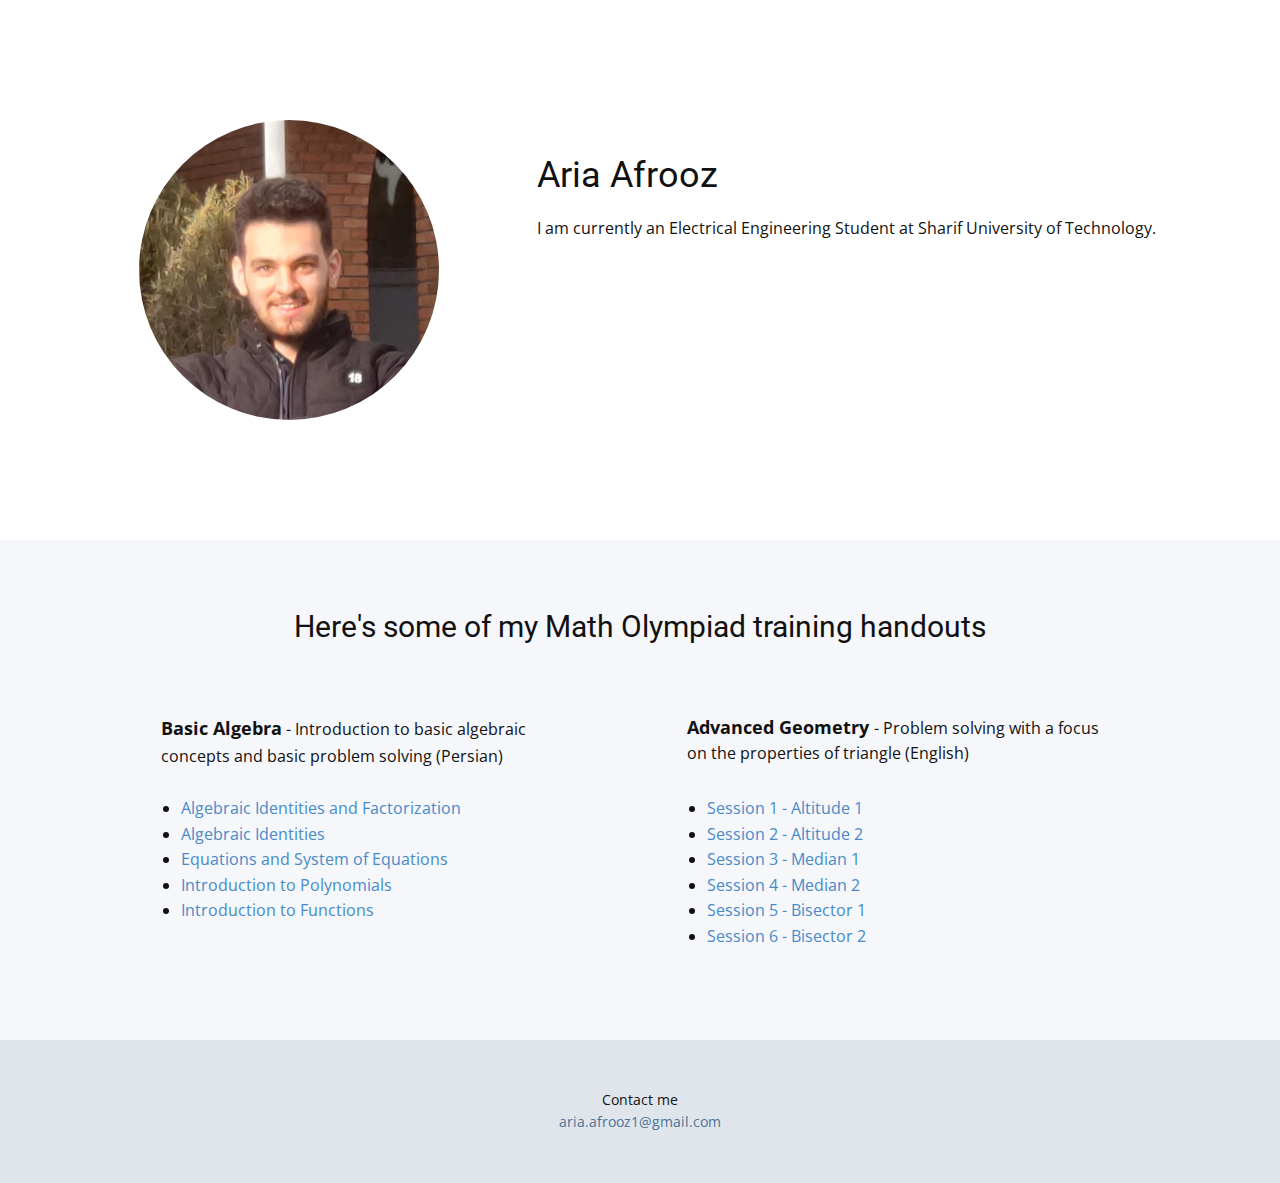
<file: index.html>
<!DOCTYPE html>
<html style="font-size: 16px;">
  <head>
    <meta name="viewport" content="width=device-width, initial-scale=1.0">
    <meta charset="utf-8">
    <meta name="keywords" content="Aria Afrooz">
    <meta name="description" content="">
    <meta name="page_type" content="np-template-header-footer-from-plugin">
    <title>Aria Afrooz</title>
	<link rel="icon" href="A.png">
    <link rel="stylesheet" href="nicepage.css" media="screen">
<link rel="stylesheet" href="Home.css" media="screen">
    <script class="u-script" type="text/javascript" src="jquery-1.9.1.min.js" defer=""></script>
    <script class="u-script" type="text/javascript" src="nicepage.js" defer=""></script>
    <meta name="generator" content="Nicepage 3.25.1, nicepage.com">
    <link id="u-theme-google-font" rel="stylesheet" href="https://fonts.googleapis.com/css?family=Roboto:100,100i,300,300i,400,400i,500,500i,700,700i,900,900i|Open+Sans:300,300i,400,400i,600,600i,700,700i,800,800i">
    
    
    
    <script type="application/ld+json">{
		"@context": "http://schema.org",
		"@type": "Organization",
		"name": ""
}</script>
    <meta name="theme-color" content="#478ac9">
    <meta property="og:title" content="Home">
    <meta property="og:type" content="website">
  </head>
  <body data-home-page="https://website711550.nicepage.io/Home.html?version=589e84b7-9093-48eb-ab30-612ad6ef68a4" data-home-page-title="Home" class="u-body">
    <section class="u-clearfix u-section-1" id="sec-c721">
      <div class="u-clearfix u-sheet u-sheet-1">
        <div class="u-clearfix u-expanded-width u-gutter-0 u-layout-wrap u-layout-wrap-1">
          <div class="u-layout">
            <div class="u-layout-row">
              <div class="u-align-center u-container-style u-layout-cell u-left-cell u-size-23 u-layout-cell-1">
                <div class="u-container-layout u-valign-middle u-container-layout-1">
                  <div alt="" class="u-image u-image-circle u-image-1" src="" data-image-width="1079" data-image-height="1080"></div>
                </div>
              </div>
              <div class="u-align-left u-container-style u-layout-cell u-right-cell u-size-37 u-layout-cell-2">
                <div class="u-container-layout u-valign-top-xs u-container-layout-2">
                  <h2 class="u-text u-text-default u-text-1">Aria Afrooz</h2>
                  <p class="u-text u-text-2">I am currently an Electrical Engineering Student at Sharif University of Technology.</p>
                </div>
              </div>
            </div>
          </div>
        </div>
      </div>
    </section>
    <section class="u-clearfix u-palette-5-light-3 u-section-2" id="sec-ec61">
      <div class="u-clearfix u-sheet u-sheet-1">
        <h3 class="u-align-center u-text u-text-default u-text-1">Here's some of my Math Olympiad training handouts</h3>
        <p class="u-align-left u-text u-text-2">
          <span style="font-size: 1rem;">
            <span style="font-weight: 700; font-size: 1.125rem;">Basic Algebra</span>
          </span>
          <span style="font-size: 1.25rem;">
            <span style="font-weight: 700;">
              <span style="font-weight: 400;"></span>
            </span>
          </span> -&nbsp;​​Introduction to basic algebraic concepts and basic problem solving (Persian)
        </p>
        <p class="u-align-left u-text u-text-3">
          <span style="font-size: 1.125rem;">
            <span style="font-weight: 700;">Advanced Geometry</span>
          </span> - ​Problem solving with a focus on the properties of triangle (English) 
        </p>
        <ul class="u-align-left u-text u-text-4">
          <li>
            <a href="Algebraic Identities and Factorization.pdf" class="u-active-none u-border-none u-btn u-button-link u-button-style u-hover-none u-none u-text-palette-1-base u-btn-1" target="_blank">Algebraic Identities and Factorization</a>
          </li>
          <li>
            <a href="Algebraic Identities.pdf" class="u-active-none u-border-none u-btn u-button-link u-button-style u-hover-none u-none u-text-palette-1-base u-btn-2">Algebraic Identities</a>
          </li>
          <li>
            <a href="Equations and System of ​​Equations.pdf" class="u-active-none u-border-none u-btn u-button-link u-button-style u-hover-none u-none u-text-palette-1-base u-btn-3">Equations and System of ​​Equations</a>
          </li>
          <li>
            <a href="Introduction to Polynomials.pdf" class="u-active-none u-border-none u-btn u-button-link u-button-style u-hover-none u-none u-text-palette-1-base u-btn-4">Introduction to Polynomials</a>
          </li>
          <li>
            <a href="Introduction to Functions.pdf" class="u-active-none u-border-none u-btn u-button-link u-button-style u-hover-none u-none u-text-palette-1-base u-btn-5">Introduction to Functions</a>
          </li>
        </ul>
        <ul class="u-align-left u-text u-text-5">
          <li>
            <a href="Session 1.pdf" class="u-active-none u-border-none u-btn u-button-link u-button-style u-hover-none u-none u-text-palette-1-base u-btn-6"> Session 1 - Altitude 1</a>
          </li>
          <li>
            <a href="Session 2.pdf" class="u-active-none u-border-none u-btn u-button-link u-button-style u-hover-none u-none u-text-palette-1-base u-btn-7">Session 2 - Altitude 2</a>
          </li>
          <li>
            <a href="Session 3.pdf" class="u-active-none u-border-none u-btn u-button-link u-button-style u-hover-none u-none u-text-palette-1-base u-btn-8">Session 3 - Median 1</a>
          </li>
          <li>
            <a href="Session 4.pdf" class="u-active-none u-border-none u-btn u-button-link u-button-style u-hover-none u-none u-text-palette-1-base u-btn-9">Session 4 - Median 2</a>
          </li>
          <li>
            <a href="Session 5.pdf" class="u-active-none u-border-none u-btn u-button-link u-button-style u-hover-none u-none u-text-palette-1-base u-btn-10">Session 5 - Bisector 1</a>
          </li>
          <li>
            <a href="Session 6.pdf" class="u-active-none u-border-none u-btn u-button-link u-button-style u-hover-none u-none u-text-palette-1-base u-btn-11">Session 6 - Bisector 2</a>
          </li>
        </ul>
      </div>
    </section>
    
    
    <footer class="u-align-center u-clearfix u-footer u-palette-5-light-2 u-footer" id="sec-8ed9"><div class="u-clearfix u-sheet u-sheet-1">
        <p class="u-small-text u-text u-text-variant u-text-1">Contact me<br>
          <a class="u-active-none u-border-none u-btn u-button-link u-button-style u-hover-none u-none u-text-palette-1-dark-1 u-btn-1" href="mailto:aria.afrooz1@gmail.com">aria.afrooz1@gmail.com</a>
        </p>
      </div></footer>
  </body>
</html>
</file>
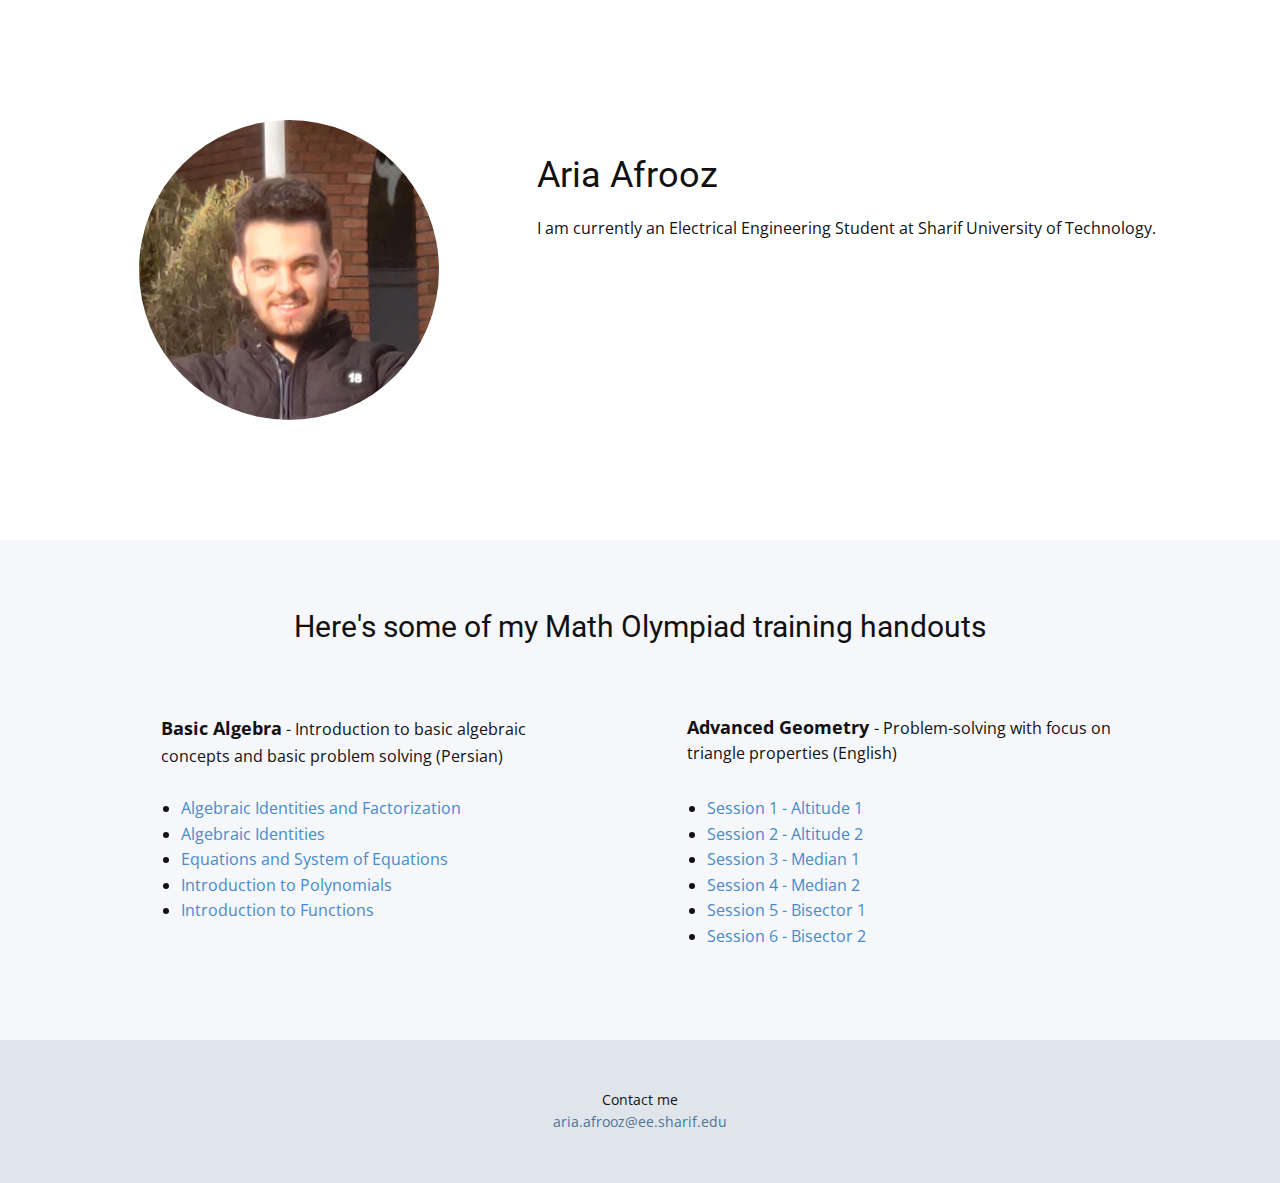
<file: Home.html>
<!DOCTYPE html>
<html style="font-size: 16px;">
  <head>
    <meta name="viewport" content="width=device-width, initial-scale=1.0">
    <meta charset="utf-8">
    <meta name="keywords" content="Aria Afrooz">
    <meta name="description" content="">
    <meta name="page_type" content="np-template-header-footer-from-plugin">
    <title>Aria Afrooz</title>
	<link rel="icon" href="A.png">
    <link rel="stylesheet" href="nicepage.css" media="screen">
<link rel="stylesheet" href="Home.css" media="screen">
    <script class="u-script" type="text/javascript" src="jquery-1.9.1.min.js" defer=""></script>
    <script class="u-script" type="text/javascript" src="nicepage.js" defer=""></script>
    <meta name="generator" content="Nicepage 3.25.1, nicepage.com">
    <link id="u-theme-google-font" rel="stylesheet" href="https://fonts.googleapis.com/css?family=Roboto:100,100i,300,300i,400,400i,500,500i,700,700i,900,900i|Open+Sans:300,300i,400,400i,600,600i,700,700i,800,800i">
    
    
    
    <script type="application/ld+json">{
		"@context": "http://schema.org",
		"@type": "Organization",
		"name": ""
}</script>
    <meta name="theme-color" content="#478ac9">
    <meta property="og:title" content="Home">
    <meta property="og:type" content="website">
  </head>
  <body data-home-page="https://website711550.nicepage.io/Home.html?version=589e84b7-9093-48eb-ab30-612ad6ef68a4" data-home-page-title="Home" class="u-body">
    <section class="u-clearfix u-section-1" id="sec-c721">
      <div class="u-clearfix u-sheet u-sheet-1">
        <div class="u-clearfix u-expanded-width u-gutter-0 u-layout-wrap u-layout-wrap-1">
          <div class="u-layout">
            <div class="u-layout-row">
              <div class="u-align-center u-container-style u-layout-cell u-left-cell u-size-23 u-layout-cell-1">
                <div class="u-container-layout u-valign-middle u-container-layout-1">
                  <div alt="" class="u-image u-image-circle u-image-1" src="" data-image-width="1079" data-image-height="1080"></div>
                </div>
              </div>
              <div class="u-align-left u-container-style u-layout-cell u-right-cell u-size-37 u-layout-cell-2">
                <div class="u-container-layout u-valign-top-xs u-container-layout-2">
                  <h2 class="u-text u-text-default u-text-1">Aria Afrooz</h2>
                  <p class="u-text u-text-2">I am currently an Electrical Engineering Student at Sharif University of Technology.</p>
                </div>
              </div>
            </div>
          </div>
        </div>
      </div>
    </section>
    <section class="u-clearfix u-palette-5-light-3 u-section-2" id="sec-ec61">
      <div class="u-clearfix u-sheet u-sheet-1">
        <h3 class="u-align-center u-text u-text-default u-text-1">Here's some of my Math Olympiad training handouts</h3>
        <p class="u-align-left u-text u-text-2">
          <span style="font-size: 1rem;">
            <span style="font-weight: 700; font-size: 1.125rem;">Basic Algebra</span>
          </span>
          <span style="font-size: 1.25rem;">
            <span style="font-weight: 700;">
              <span style="font-weight: 400;"></span>
            </span>
          </span> -&nbsp;​​Introduction to basic algebraic concepts and basic problem solving (Persian)
        </p>
        <p class="u-align-left u-text u-text-3">
          <span style="font-size: 1.125rem;">
            <span style="font-weight: 700;">Advanced Geometry</span>
          </span> - ​Problem-solving with focus on triangle properties (English) 
        </p>
        <ul class="u-align-left u-text u-text-4">
          <li>
            <a href="Algebraic Identities and Factorization.pdf" class="u-active-none u-border-none u-btn u-button-link u-button-style u-hover-none u-none u-text-palette-1-base u-btn-1" target="_blank">Algebraic Identities and Factorization</a>
          </li>
          <li>
            <a href="Algebraic Identities.pdf" class="u-active-none u-border-none u-btn u-button-link u-button-style u-hover-none u-none u-text-palette-1-base u-btn-2">Algebraic Identities</a>
          </li>
          <li>
            <a href="Equations and System of ​​Equations.pdf" class="u-active-none u-border-none u-btn u-button-link u-button-style u-hover-none u-none u-text-palette-1-base u-btn-3">Equations and System of ​​Equations</a>
          </li>
          <li>
            <a href="Introduction to Polynomials.pdf" class="u-active-none u-border-none u-btn u-button-link u-button-style u-hover-none u-none u-text-palette-1-base u-btn-4">Introduction to Polynomials</a>
          </li>
          <li>
            <a href="Introduction to Functions.pdf" class="u-active-none u-border-none u-btn u-button-link u-button-style u-hover-none u-none u-text-palette-1-base u-btn-5">Introduction to Functions</a>
          </li>
        </ul>
        <ul class="u-align-left u-text u-text-5">
          <li>
            <a href="Session 1.pdf" class="u-active-none u-border-none u-btn u-button-link u-button-style u-hover-none u-none u-text-palette-1-base u-btn-6"> Session 1 - Altitude 1</a>
          </li>
          <li>
            <a href="Session 2.pdf" class="u-active-none u-border-none u-btn u-button-link u-button-style u-hover-none u-none u-text-palette-1-base u-btn-7">Session 2 - Altitude 2</a>
          </li>
          <li>
            <a href="Session 3.pdf" class="u-active-none u-border-none u-btn u-button-link u-button-style u-hover-none u-none u-text-palette-1-base u-btn-8">Session 3 - Median 1</a>
          </li>
          <li>
            <a href="Session 4.pdf" class="u-active-none u-border-none u-btn u-button-link u-button-style u-hover-none u-none u-text-palette-1-base u-btn-9">Session 4 - Median 2</a>
          </li>
          <li>
            <a href="Session 5.pdf" class="u-active-none u-border-none u-btn u-button-link u-button-style u-hover-none u-none u-text-palette-1-base u-btn-10">Session 5 - Bisector 1</a>
          </li>
          <li>
            <a href="Session 6.pdf" class="u-active-none u-border-none u-btn u-button-link u-button-style u-hover-none u-none u-text-palette-1-base u-btn-11">Session 6 - Bisector 2</a>
          </li>
        </ul>
      </div>
    </section>
    
    
    <footer class="u-align-center u-clearfix u-footer u-palette-5-light-2 u-footer" id="sec-8ed9"><div class="u-clearfix u-sheet u-sheet-1">
        <p class="u-small-text u-text u-text-variant u-text-1">Contact me<br>
          <a class="u-active-none u-border-none u-btn u-button-link u-button-style u-hover-none u-none u-text-palette-1-dark-1 u-btn-1" href="mailto:aria.afrooz@ee.sharif.edu">aria.afrooz@ee.sharif.edu</a>
        </p>
      </div></footer>
  </body>
</html>
</file>
